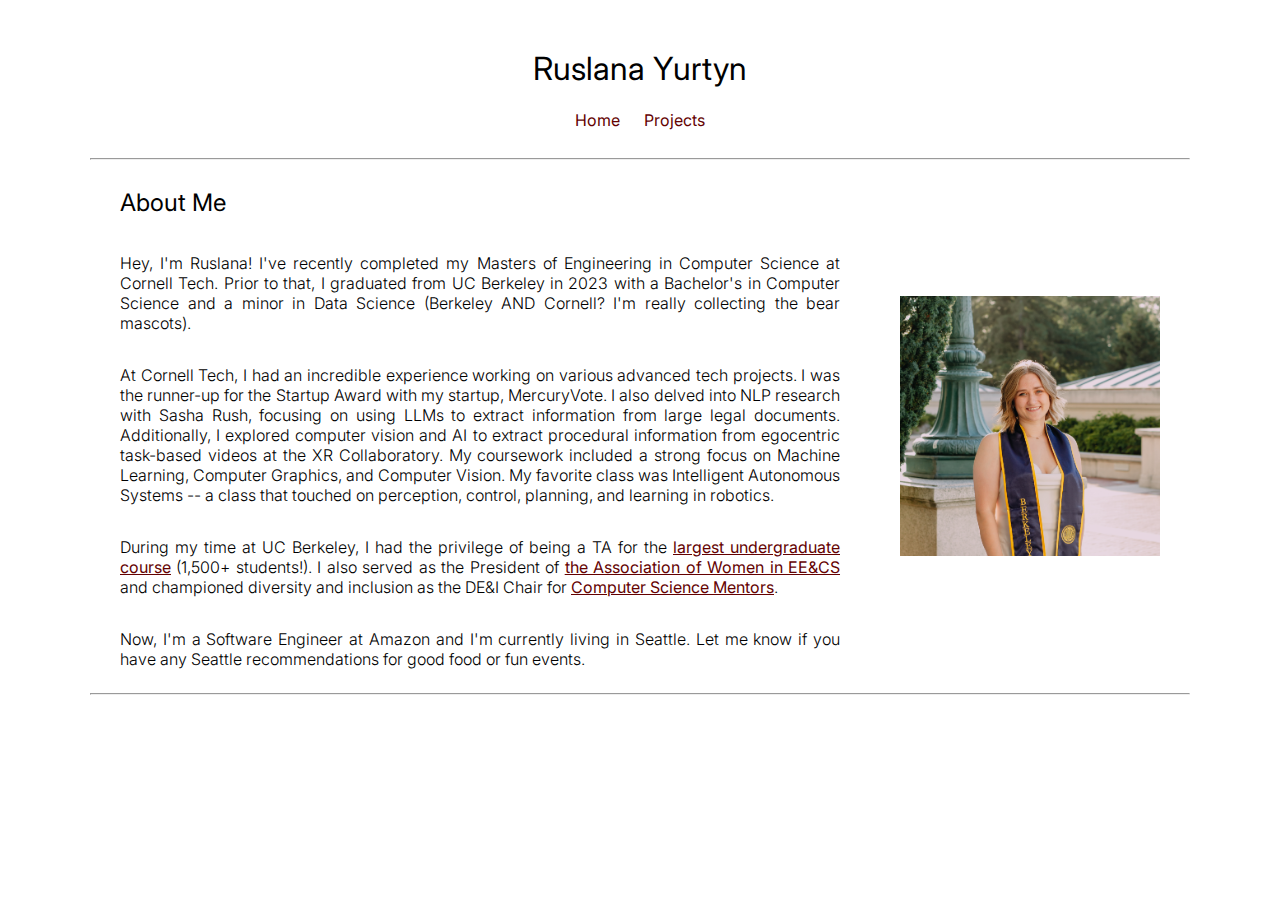
<file: index.html>
<!DOCTYPE html>
<html lang="en">
  <head>
    <meta charset="UTF-8">
    <meta name="viewport" content="width=device-width, initial-scale=1.0">
    <title>Ruslana | Home</title>
    <link rel="stylesheet" href="https://fonts.googleapis.com/css2?family=Inter:wght@400;500;700&display=swap">
    <link rel="stylesheet" href="styles.css">
</head>

<body>
  <header>
    <h1>Ruslana Yurtyn</h1>
    <nav>
      <a href="index.html">Home</a>
      <a href="projects.html">Projects</a>
      <!-- <a href="interests.html">Interests & Hobbies</a> -->
      <!-- <a href="timeline.html">Life Timeline</a> -->
    </nav>
  </header>

  <hr class="line">
  
    <div class="container">
      <div class="text">
        <h2>About Me</h2>
        <p>
          Hey, I'm Ruslana! I've recently completed my Masters of Engineering in Computer Science at Cornell Tech. Prior to that, I graduated 
          from UC Berkeley in 2023 with a Bachelor's in Computer Science and a minor in Data Science (Berkeley AND Cornell? I'm really 
          collecting the bear mascots).
        </p>
        <p>
          At Cornell Tech, I had an incredible experience working on various advanced tech projects. I was the runner-up for the Startup Award
          with my startup, MercuryVote. I also delved into NLP research with Sasha Rush, focusing on using LLMs to extract information from 
          large legal documents. Additionally, I explored computer vision and AI to extract procedural information from egocentric task-based
           videos at the XR Collaboratory. My coursework included a strong focus on Machine Learning, Computer Graphics, and Computer Vision. My 
           favorite class was Intelligent Autonomous Systems -- a class that touched on perception, control, planning, and learning in robotics. 
        </p>
        <p>
          During my time at UC Berkeley, I had the privilege of being a TA for the <a href="https://cs61a.org/">largest undergraduate course</a>  
          (1,500+ students!). I also served as the President of <a href="https://awe.berkeley.edu/">the Association of Women in EE&CS</a> and 
          championed diversity and inclusion as the DE&I Chair for <a href="https://csmentors.berkeley.edu/#/">Computer Science Mentors</a>.
        </p>
        <p>
          Now, I'm a Software Engineer at Amazon and I'm currently living in Seattle. Let me know if you have any Seattle recommendations for good food or fun events. 
        </p>
        <!-- <p>
        Beyond my academic pursuits, I've had some awesome internships at Amazon and the National Geospatial-Intelligence Agency, where I worked 
        on projects involving automation tools and machine learning.
        </p> -->
        <!-- <p>
        Now, I'm getting ready to start a full-time position where I can continue to learn and apply my skills. When I'm not working on tech projects, 
        you can find me sitting in a park reading a good fantasy novel, exploring the best food in NYC, and crafting 
        (I like to knit and crochet).
        </p>  -->
      </div>
      <div class="image">
        <img src="about-me-photo.jpg" alt="Your Photo">
      </div>
    </div>

  <hr>
  <footer>
    <!-- <p class="footer">Ruslana Yurtyn</p> -->
  </footer>
</body>
</html>
</file>
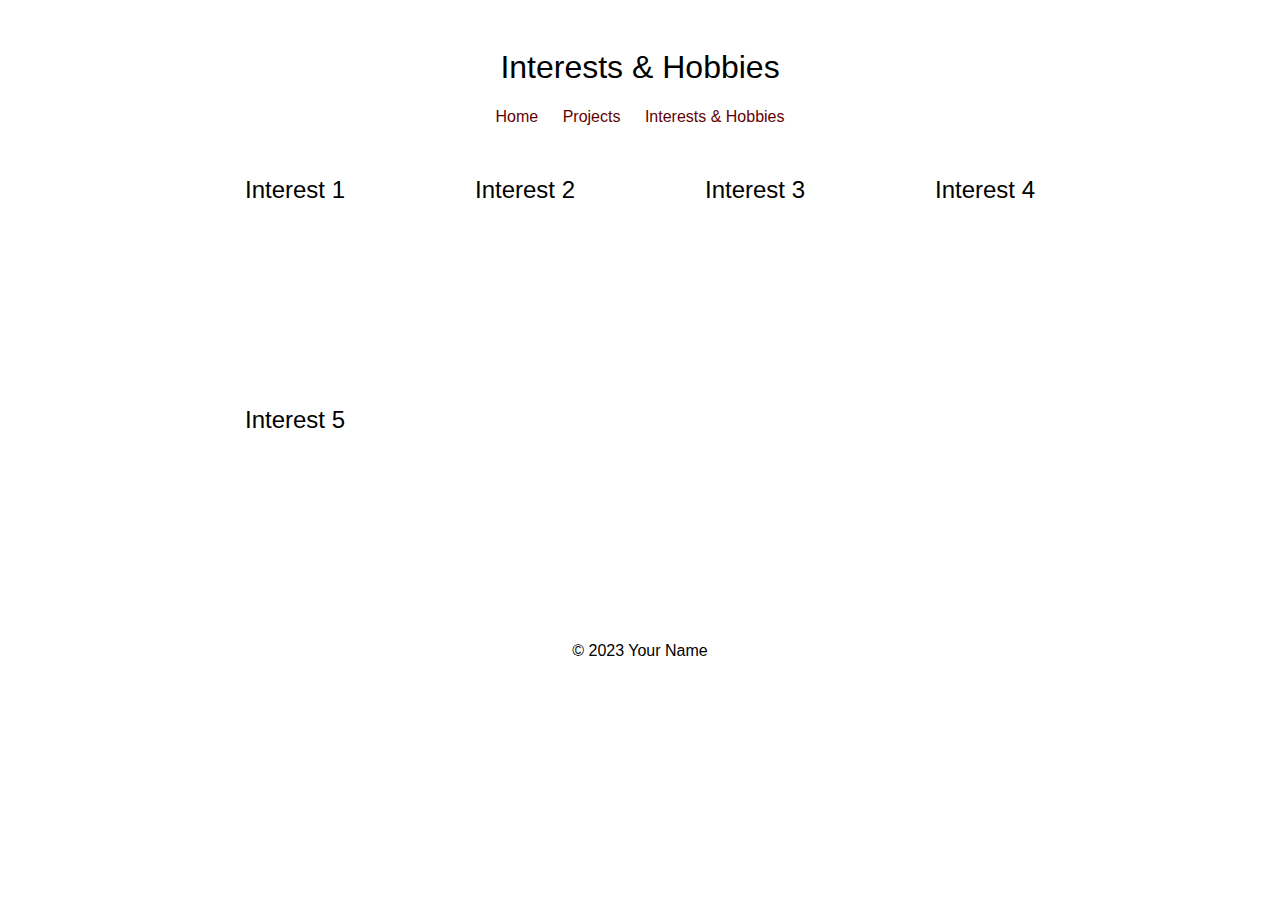
<file: interests.html>
<!DOCTYPE html>
<html lang="en">
<head>
  <meta charset="UTF-8">
  <meta name="viewport" content="width=device-width, initial-scale=1.0">
  <title>Your Name - Interests & Hobbies</title>
  <link rel="stylesheet" href="styles.css">
</head>
<body>
  <header>
    <h1>Interests & Hobbies</h1>
    <nav>
      <a href="index.html">Home</a>
      <a href="projects.html">Projects</a>
      <a href="interests.html">Interests & Hobbies</a>
    </nav>
  </header>

  <section class="projects-grid">
    <div class="project" onclick="window.location.href='interest1.html'">
      <h2>Interest 1</h2>
      <p>Description of Interest 1 goes here.</p>
    </div>

    <div class="project" onclick="window.location.href='interest2.html'">
      <h2>Interest 2</h2>
      <p>Description of Interest 2 goes here.</p>
    </div>

    <!-- Add more interests as needed -->

    <div class="project" onclick="window.location.href='interest3.html'">
      <h2>Interest 3</h2>
      <p>Description of Interest 3 goes here.</p>
    </div>

    <div class="project" onclick="window.location.href='interest4.html'">
      <h2>Interest 4</h2>
      <p>Description of Interest 4 goes here.</p>
    </div>

    <div class="project" onclick="window.location.href='interest5.html'">
      <h2>Interest 5</h2>
      <p>Description of Interest 5 goes here.</p>
    </div>
  </section>

  <footer>
    <p>&copy; 2023 Your Name</p>
  </footer>
</body>
</html>
</file>
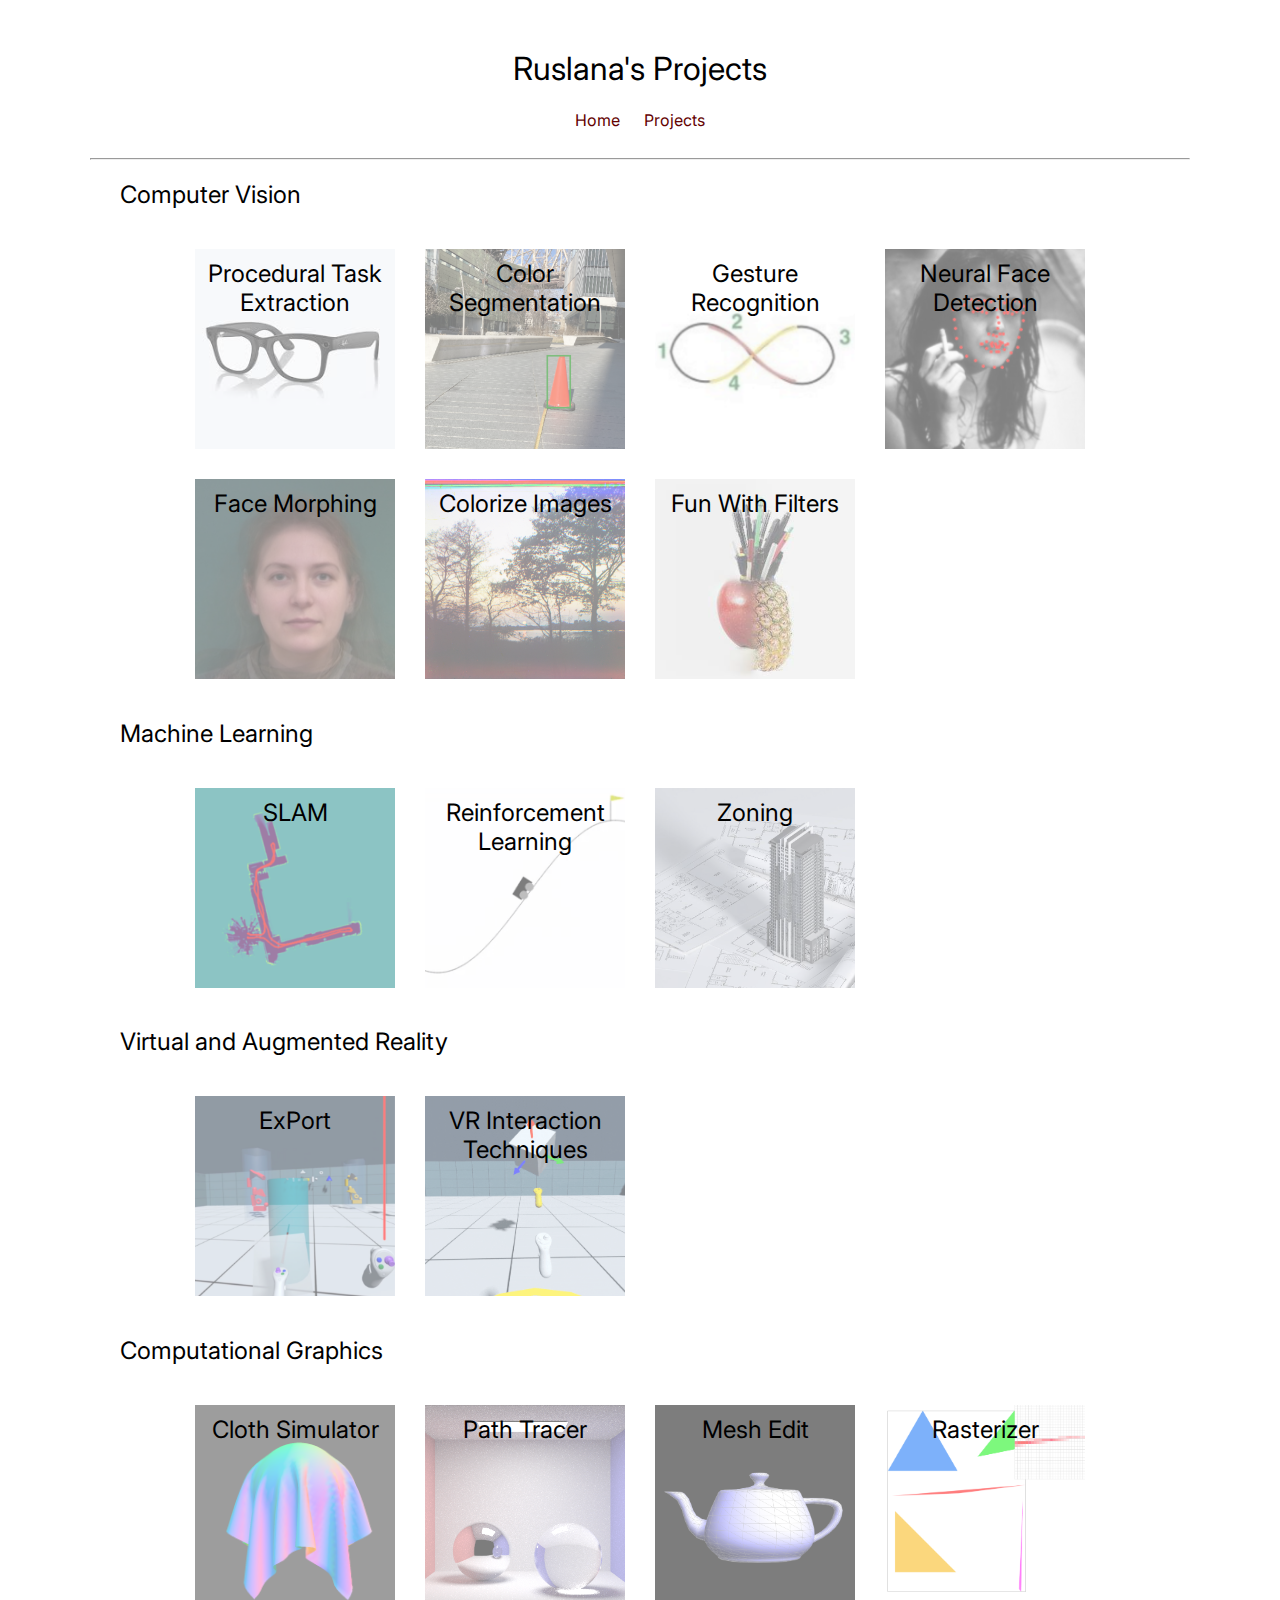
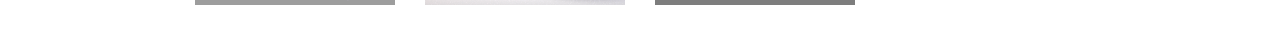
<file: projects.html>
<!DOCTYPE html>
<html lang="en">
  <head>
    <meta charset="UTF-8">
    <meta name="viewport" content="width=device-width, initial-scale=1.0">
    <title>Ruslana | Projects</title>
    <link rel="stylesheet" href="https://fonts.googleapis.com/css2?family=Inter:wght@400;500;700&display=swap">
    <link rel="stylesheet" href="styles.css">
</head>

<body>
  <header>
    <h1>Ruslana's Projects</h1>
    <nav>
      <a href="index.html">Home</a>
      <a href="projects.html">Projects</a>
      <!-- <a href="interests.html">Interests & Hobbies</a> -->
    </nav>
  </header>

  <hr class="line">

  <section class="projects-category">
    <h2>Computer Vision</h2>
    
    <div class="projects-grid">
      <div class="project" data-background="images/ray-bans.jpeg">
        <a href="https://drive.google.com/file/d/1C9AoO4vFHL3bwppxliTC6DrqKcjyBrlF/view?usp=sharing" target="_blank">
          <h2>Procedural Task Extraction</h2>
          <p>A tool to automatically extract procedural tasks from egocentric videos </p>
        </a>
      </div>
      <div class="project" data-background="images/color-segmentation.png">
        <a href="https://drive.google.com/file/d/1QXTEvdMpsZqSpXKeGXAF0LJD0FqQKkG0/view?usp=sharing" target="_blank">
          <h2>Color Segmentation</h2>
          <p>A model that identifies orange cones in images</p>
        </a>
      </div>
      <div class="project" data-background="images/gesture-recognition.png">
        <a href="https://drive.google.com/file/d/1dMT7fN_fpV5HTBhlLFifEFJ6qCgz4l3Z/view?usp=sharing" target="_blank">
          <h2>Gesture Recognition</h2>
          <p>A trained HMM that can identify gestures</p>
        </a>
      </div>
      <div class="project" data-background="images/neural-keypoints.png">
        <a href="https://inst.eecs.berkeley.edu/~cs194-26/fa22/upload/files/proj5/cs194-26-agi/" target="_blank">
          <h2>Neural Face Detection</h2>
          <p>Automatic facial keypoint detection using neural networks</p>
        </a>
      </div>
      <div class="project" data-background="images/face-morphing.jpeg">
        <a href="https://inst.eecs.berkeley.edu/~cs194-26/fa22/upload/files/proj3/cs194-26-agi/" target="_blank">
          <h2>Face Morphing</h2>
          <p>Seamless morphing between two faces</p>
        </a>
      </div>
      <div class="project" data-background="images/colorize-images.jpeg">
        <a href="https://ryurtyn.github.io/colorize-images/" target="_blank">
          <h2>Colorize Images</h2>
          <p>Colorizing images using glass plate photographs</p>
        </a>
      </div>
      <div class="project" data-background="images/fun-with-filters.jpeg">
        <a href="https://inst.eecs.berkeley.edu/~cs194-26/fa22/upload/files/proj2/cs194-26-agi/" target="_blank">
          <h2>Fun With Filters</h2>
          <p>How frequencies can be leveraged to create visually interesting results</p>
        </a>
      </div>
  
    </div>
  </section>

  <section class="projects-category">
    <h2>Machine Learning</h2>
    
    <section class="projects-grid">
      <div class="project" data-background="images/SLAM.png">
        <a href="https://drive.google.com/file/d/1YbpOX0UPTdo8knwo-Y6Kkb4PGYyyyoqP/view?usp=sharing" target="_blank">
          <h2>SLAM</h2>
          <p>An implementation of the SLAM algorithm</p>
        </a>
      </div>
      <div class="project" data-background="images/reinforcement-learning.png">
        <a href="https://drive.google.com/file/d/17Qncy8cRUQ-DAnZhgFGZevKeYHr5PXza/view?usp=drive_link" target="_blank">
          <h2>Reinforcement Learning</h2>
          <p>An exploration of Reinforcement Learning algorithms</p>
        </a>
      </div>

      <!-- <div class="project" data-background="images/neural-keypoints.png">
        <a href="" target="_blank">
          <h2>MiniTorch</h2>
          <p>A pure Python re-implementation of the Torch API</p>
        </a>
      </div> -->
      <div class="project" data-background="images/zoning.jpg">
        <a href="https://drive.google.com/file/d/1PdZwds4R5d7JK7mP6nNKQG17mNt-rYTT/view?usp=drive_link" target="_blank">
          <h2>Zoning</h2>
          <p>Extraction of structured information from large unstructured documents</p>
        </a>
      </div>
    </section>
  </section>

  <section class="projects-category">
    <h2>Virtual and Augmented Reality</h2>
    <div class="projects-grid">
      <!-- <div class="project" data-background="images/neural-keypoints.png">
        <a href="" target="_blank">
          <h2>VR</h2>
          <p>A collection of projects exploring the capabilities of virtual reality</p>
        </a>
      </div> -->
      <div class="project" data-background="images/ExPORT.png">
        <a href="https://drive.google.com/file/d/1zOjsN3yxLq2Xg5ekKeI_PhlrS_o65OLH/view?usp=drive_link" target="_blank">
          <h2>ExPort</h2>
          <p>A novel interaction technique for selecting a single item from a dense cluster</p>
        </a>
      </div>
      <div class="project" data-background="images/vr-techniques.png">
        <a href="./project-writeups/vr-interaction-techniques.html" target="_blank">
          <h2>VR Interaction Techniques</h2>
          <p>A collection of VR interaction techniques implemented as packages</p>
        </a>
      </div>
      
    </div>
  </section>

  <section class="projects-category">
    <h2>Computational Graphics</h2>
    <section class="projects-grid">
      <div class="project" data-background="images/cloth-sim.png">
        <a href="https://cal-cs184-student.github.io/sp22-project-webpages-ryurtyn/proj4/index.html" target="_blank">
          <h2>Cloth Simulator</h2>
          <p>Physics-based simulation of cloth movement</p>
        </a>
      </div>
      <div class="project" data-background="images/path-tracer.png">
        <a href="https://cal-cs184-student.github.io/sp22-project-webpages-ryurtyn/proj3-2/index.html" target="_blank">
          <h2>Path Tracer</h2>
          <p>Ray tracing algorithm</p>
        </a>
      </div>
      <div class="project" data-background="images/mesh-edit.png">
        <a href="https://cal-cs184-student.github.io/sp22-project-webpages-ryurtyn/proj2/index.html" target="_blank">
          <h2>Mesh Edit</h2>
          <p>Triangle mesh implementation using a HalfEdgeMesh data structure</p>
        </a>
      </div>
      <div class="project" data-background="images/rasterizer.png">
        <a href="https://cal-cs184-student.github.io/sp22-project-webpages-ryurtyn/proj1/index.html" target="_blank">
          <h2>Rasterizer</h2>
          <p>Rasterizer with anti-aliasing techniques</p>
        </a>
      </div>
    </section>
  </section>

  

  <footer>
    <!-- <p>&copy; 2023 Ruslana Yurtyn</p> -->
    <!-- <p> 2023 Ruslana Yurtyn</p> -->
  </footer>

  <script>
    document.addEventListener('DOMContentLoaded', function() {
      const projects = document.querySelectorAll('.project');
      projects.forEach(project => {
        const backgroundImage = project.getAttribute('data-background');
        project.style.backgroundImage = `url(${backgroundImage})`;
      });
    });
  </script>
</body>
</html>
</file>
<file: styles.css>
* {
  /* font-size: 100%; */
  font-family: 'Inter', Arial, sans-serif; /* Use Inter font or fallback to Arial and sans-serif */
  font-weight: 400;
  margin-left: 30px;
  margin-right: 30px;
}

*.padded {
  padding-top: 0px;
  padding-right: 100px;
  padding-bottom: 0.25in;
  padding-left: 100px;
}

header {
  padding: 20px;
  text-align: center;
  /* color: rgb(100, 1, 1); */
}

p {
  font-size: 16px;
  text-align: justify;
  font-weight: 300;
}

a {
  margin-left: 0px;
  margin-right: 0px;
  color:rgb(100, 1, 1);
}

li {
  margin-left: 0px;
  margin-right: 0px;
}

/*nav bar styling */
nav a {
  margin: 0 10px;
  text-decoration: none;
  color: rgb(100, 1, 1);
}

nav a:hover {
  text-decoration: underline;
}

/*projects styling */
.project {
  border-radius: 0px;
  margin: 0px;
  text-align: center;
  cursor: pointer;
  transition: background-color 0.3s;
  overflow: hidden;
  background-size: cover; /* Adjust the background size as needed */
  background-repeat: no-repeat;
  position: relative;
  aspect-ratio: 1 / 1;
}

.project::before {
  content: '';
  background-size: cover;
  position: absolute;
  top: 0;
  right: 0;
  bottom: 0;
  left: 0;
  opacity: 0.7;
  transition: opacity 0.3s; /* Smooth transition for hover effect */
  background-color: rgba(255, 255, 255, 0.7); /* Light overlay */
  /* background-color: #0d0d0d63; Light gray on hover */
  /* background-color: rgba(0, 0, 0, 0.5); Adjust the opacity (0.5 for 50% opacity) */
  /* background-image: attr(data-background); */
}

.project:hover {
  background-color: #ffffff; /* Light gray on hover */
}

.project:hover::before {
  opacity: 0.9; /* Lighter overlay on hover */
}

.project h2 {
  position: relative;
  margin: 10px 0;
  color: #000000; /* Dark gray color for project titles */
}

.project p {
  /* padding: 0 10px; */
  position: relative;
  height: 0;
  overflow: hidden;
  text-align: center;
  transition: height 0.3s;
  color: #000000; /* Slightly darker gray for project descriptions */
}

.project:hover p {
  height: auto;
}

.projects-grid {
  display: grid;
  /* grid-template-columns: repeat(auto-fill, minmax(200px, 1fr)); */
  
  grid-template-rows: repeat(auto-fill, minmax(200px, 1fr)); 
  /* grid-template-columns: repeat(4, 200px); */
  grid-template-columns: repeat(4, 200px); 
  gap: 30px;
  padding: 20px;
  justify-content: center;
}

.project a {
  text-decoration: none;
}

.project-image {
  width: 100%;
  position: absolute;
}


/* about me styling */
.container {
  display: flex;
}

.text {
  flex: 3; /* Equal width for both elements */
  display: flex;
  flex-direction: column;
  margin-right: 0px;
  margin-left: 0px;
}

.image {
  flex: 1; /* Adjust flex value to control image width */
  display: flex;
  align-items: center; /* Vertically center the image */
}

.image img{
  max-width: 100%; /* Limit the image size to its container */
  height: auto; /* Maintain aspect ratio */
  display: block; /* Remove extra space under the image */
  margin-left: 0px;
  margin-right: 0px;
}

footer p {
  text-align: center;
  padding: 10px;
}

/*interests styling */
.interests-grid {
  display: grid;
  grid-template-columns: repeat(5, 200px);
  grid-template-rows: repeat(5, 200px);
  gap: 30px;
  padding: 20px;
  justify-content: center;
}

.interest a {
  text-decoration: none;
}


.interest-card {
  border-radius: 0px;
  margin: 0px;
  text-align: center;
  cursor: pointer;
  transition: background-color 0.3s;
  overflow: hidden;
  position: relative;
}

.interest-image {
  width: 100%;
  position: absolute;
}

.interest {
  border-radius: 0px;
  margin: 0px;
  text-align: center;
  cursor: pointer;
  transition: background-color 0.3s;
  overflow: hidden;
  /* background-color: #E0E0E0; */
  background-size: cover; /* Adjust the background size as needed */
  background-repeat: no-repeat;
  position:relative;
}

.interest::before {
  content: '';
  background-size: cover;
  position: absolute;
  top: 0;
  right: 0;
  bottom: 0;
  left: 0;
  opacity: 0.5;
  /* background-color: #0d0d0d63; Light gray on hover */
  /* background-color: rgba(0, 0, 0, 0.5); Adjust the opacity (0.5 for 50% opacity) */
}

.interest:nth-child(1)::before {
  background-image: url('images/neural-keypoints.png');
}

.interest:nth-child(2)::before {
  background-image: url('images/face-morphing.jpeg');
}

.interest:nth-child(3)::before {
  background-image: url('images/cloth-sim.png');
}

.interest:nth-child(4)::before {
  background-image: url('images/path-tracer.png');
}

.interest:nth-child(5)::before {
  background-image: url('images/mesh-edit.png');
}

.interest:nth-child(6)::before {
  background-image: url('images/rasterizer.png');
}

.interest:nth-child(7)::before {
  background-image: url('images/colorize-images.jpeg');
}

.interest:hover {
  background-color: #ffffff; /* Light gray on hover */
}

.interest h2 {
  position: relative;
  margin: 10px 0;
  color: #000000; /* Dark gray color for project titles */
}

.interest p {
  /* padding: 0 10px; */
  position: relative;
  height: 0;
  overflow: hidden;
  text-align: center;
  transition: height 0.3s;
  color: #000000; /* Slightly darker gray for project descriptions */

}

.interest:hover p {
  height: auto;
}
</file>
